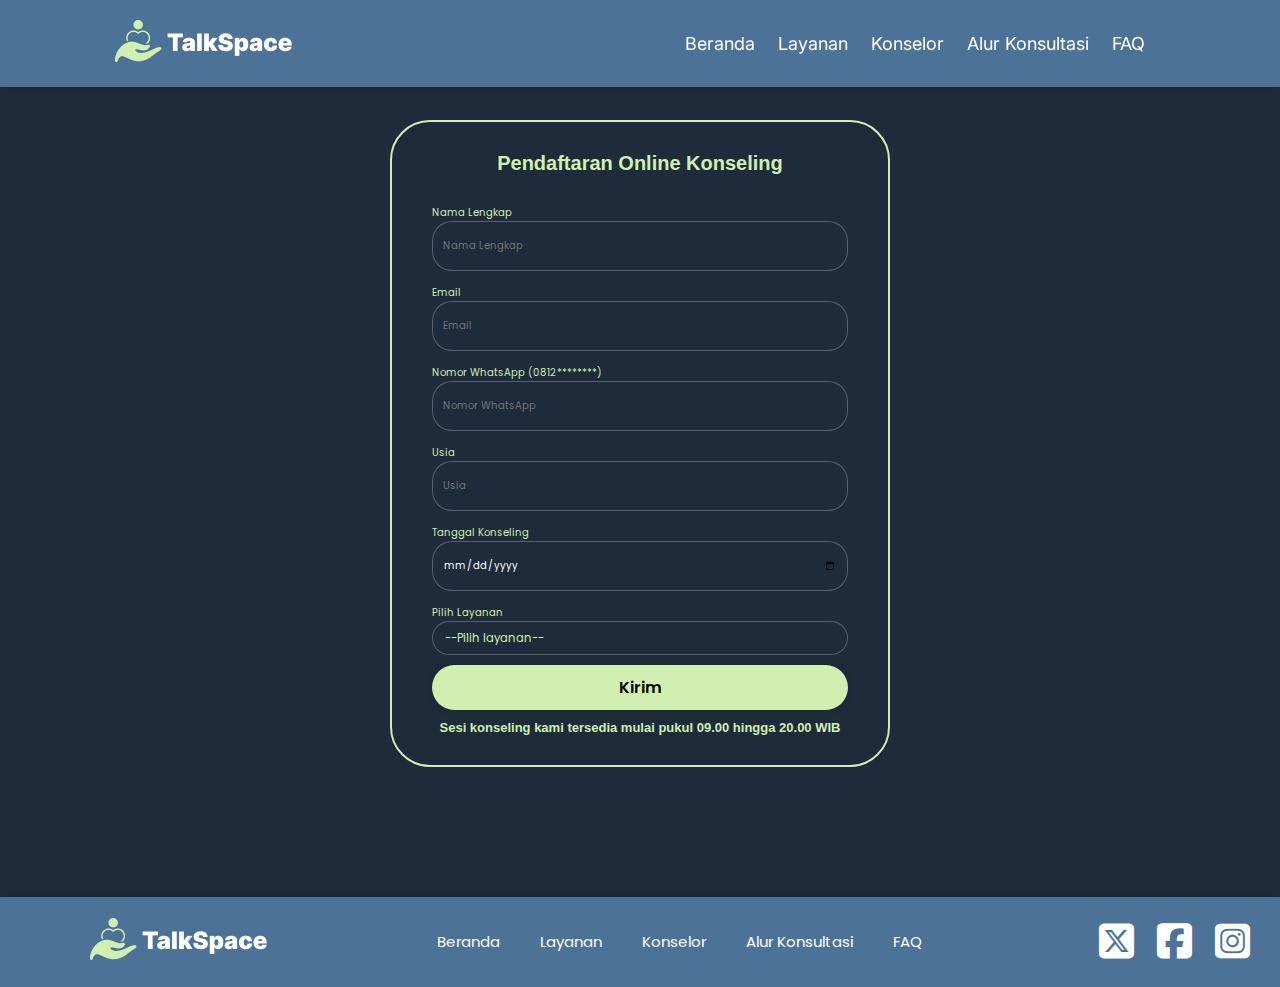
<file: booking-page.html>
<!DOCTYPE html>
<html lang="en">
  <head>
    <meta charset="UTF-8" />
    <meta
      name="viewport"
      content="width=device-width, initial-scale=1.0, maximum-scale=1.0, user-scalable=0"
    />
    <title>Pendaftaran</title>
    <link rel="stylesheet" href="css/booking-page.css" />
    <link
      rel="stylesheet"
      href="https://cdnjs.cloudflare.com/ajax/libs/font-awesome/6.4.2/css/all.min.css"
    />
  </head>
  <body>
    <header class="header">
      <a href="index.html">
        <img class="LOGO-WEB" alt="web logo" src="image/LOGO WEB.png" />
      </a>
      <nav class="navbar">
        <div class="navbar-links">
          <a href="index.html">Beranda</a>
          <a href="Produk.html">Layanan</a>
          <a href="konselor.html">Konselor</a>
          <a href="alur-konsultasi.html">Alur Konsultasi</a>
          <a href="FAQ.html">FAQ</a>
        </div>
        <div class="menu-toggle">
          <div class="bar"></div>
          <div class="bar"></div>
          <div class="bar"></div>
        </div>
        <ul class="mobile-menu">
          <li><a href="index.html">Beranda</a></li>
          <li><a href="Produk.html">Layanan</a></li>
          <li><a href="konselor.html">Konselor</a></li>
          <li><a href="alur-konsultasi.html">Alur Konsultasi</a></li>
          <li><a href="FAQ.html">FAQ</a></li>
        </ul>
      </nav>
    </header>
    <div class="booking-menu-box">
      <h1>Pendaftaran Online Konseling</h1>
      <form id="bookingForm" action="https://talkspace-be-production.up.railway.app/api/konseling/add" method="post">
        <div class="text-field">
          <div class="input-box">
            <label for="nama_lengkap">Nama Lengkap</label>
            <input
              type="text"
              id="nama_lengkap"
              name="nama_lengkap"
              required="required"
              placeholder="Nama Lengkap"
              pattern="[a-zA-Z ]+"
            />
          </div>
          <div class="input-box">
            <label for="email">Email</label>
            <input
              type="email"
              name="email"
              required="required"
              id="email"
              placeholder="Email"
            />
          </div>
          <div class="input-box">
            <label for="nomor_whatsapp">Nomor WhatsApp (0812********)</label>
            <input
              type="tel"
              id="nomor_whatsapp"
              name="nomor_whatsapp"
              required="required"
              pattern="[0-9]{10,12}"
              placeholder="Nomor WhatsApp"
            />
          </div>
          <div class="input-box">
            <label for="usia">Usia</label>
            <input
              type="number"
              id="usia"
              name="usia"
              required="required"
              placeholder="Usia"
              min="0"
            />
          </div>
          <div class="input-box">
            <label for="tanggal_konseling">Tanggal Konseling</label>
            <input
              type="date"
              id="tanggal_konseling"
              name="tanggal_konseling"
              required="required"
              placeholder="Tanggal Konseling"
            />
          </div>
          <div class="pilih-paket">
            <label for="layanan">Pilih Layanan</label>
            <select title="layanan" name="layanan" id="layanan">
              <option value="--Pilih layanan--" selected="selected" disabled>
                --Pilih layanan--
              </option>
              <option value="Individual">Individual</option>
              <option value="Family">Family</option>
              <option value="Depression">Depression</option>
              <option value="Anxiety">Anxiety</option>
            </select>
          </div>
          <button type="submit" class="submit-btn" onclick="openPopup()">
            Kirim
          </button>
        </div>
        <h2>Sesi konseling kami tersedia mulai pukul 09.00 hingga 20.00 WIB</h2>
      </form>
    </div>
    <footer class="footer">
      <div class="logo-container-footer">
        <a href="index.html">
          <img class="LOGO-WEB" alt="web logo" src="image/LOGO WEB.png" />
        </a>
      </div>

      <div class="footer-menu-container">
        <div class="footer-menu">
          <a href="index.html">Beranda</a>
        </div>
        <div class="footer-menu">
          <a href="Produk.html">Layanan</a>
        </div>
        <div class="footer-menu">
          <a href="konselor.html">Konselor</a>
        </div>
        <div class="footer-menu">
          <a href="alur-konsultasi.html">Alur Konsultasi</a>
        </div>
        <div class="footer-menu">
          <a href="FAQ.html">FAQ</a>
        </div>
      </div>
      <div class="sosmed-footer">
        <a title="twitter" href="https://twitter.com/" class="twitter-logo"
          ><i class="fa-brands fa-square-x-twitter fa-2xl"></i
        ></a>
        <a title="facebook" href="https://facebook.com/" class="facebook-logo"
          ><i class="fa-brands fa-square-facebook fa-2xl"></i
        ></a>
        <a
          title="instagram"
          href="https://instagram.com/"
          class="instagram-logo"
          ><i class="fa-brands fa-square-instagram fa-2xl"></i
        ></a>
      </div>
    </footer>
    <script src="js/booking-page.js"></script>
  </body>
</html>
</file>
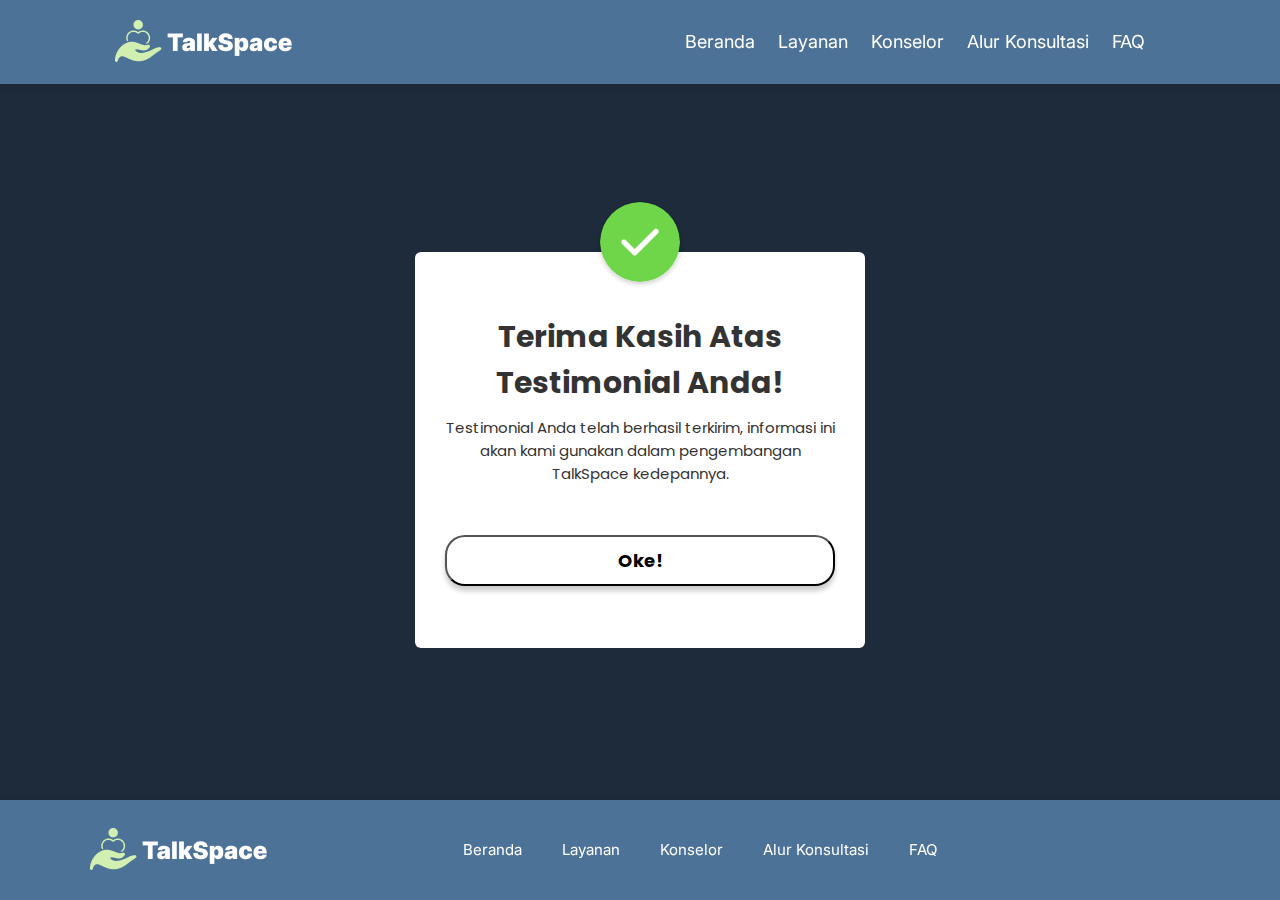
<file: summary-testi.html>
<!DOCTYPE html>
<html lang="en">
  <head>
    <meta charset="UTF-8" />
    <meta
      name="viewport"
      content="width=device-width, initial-scale=1.0, maximum-scale=1.0, user-scalable=0"
    />
    <title>Terima Kasih!</title>
    <link rel="stylesheet" href="css/summary-testi.css" />
  </head>
  <body>
    <header class="header">
      <a href="index.html">
        <img class="LOGO-WEB" alt="web logo" src="image/LOGO WEB.png" />
      </a>
      <nav class="navbar">
        <div class="navbar-links">
          <a href="index.html">Beranda</a>
          <a href="Produk.html">Layanan</a>
          <a href="konselor.html">Konselor</a>
          <a href="alur-konsultasi.html">Alur Konsultasi</a>
          <a href="FAQ.html">FAQ</a>
        </div>
        <div class="menu-toggle">
          <div class="bar"></div>
          <div class="bar"></div>
          <div class="bar"></div>
        </div>
        <ul class="mobile-menu">
          <li><a href="index.html">Beranda</a></li>
          <li><a href="Produk.html">Layanan</a></li>
          <li><a href="konselor.html">Konselor</a></li>
          <li><a href="alur-konsultasi.html">Alur Konsultasi</a></li>
          <li><a href="FAQ.html">FAQ</a></li>
        </ul>
      </nav>
    </header>

    <div class="popup-container">
      <div class="popup">
        <img title="checklist" src="image/404-tick.png" />
        <h2>Terima Kasih Atas Testimonial Anda!</h2>
        <p>
          Testimonial Anda telah berhasil terkirim, informasi ini akan kami
          gunakan dalam pengembangan TalkSpace kedepannya.
        </p>
        <button class="ok-button" id="okeButton">Oke!</button>
      </div>
    </div>

    <footer class="footer">
      <div class="logo-container-footer">
        <a href="index.html">
          <img class="LOGO-WEB" alt="web logo" src="image/LOGO WEB.png" />
        </a>
      </div>

      <div class="footer-menu-container">
        <div class="footer-menu">
          <a href="index.html">Beranda</a>
        </div>
        <div class="footer-menu">
          <a href="Produk.html">Layanan</a>
        </div>
        <div class="footer-menu">
          <a href="konselor.html">Konselor</a>
        </div>
        <div class="footer-menu">
          <a href="alur-konsultasi.html">Alur Konsultasi</a>
        </div>
        <div class="footer-menu">
          <a href="FAQ.html">FAQ</a>
        </div>
      </div>
      <div class="sosmed-footer">
        <a title="twitter" href="https://twitter.com/" class="twitter-logo"
          ><i class="fa-brands fa-square-x-twitter fa-2xl"></i
        ></a>
        <a title="facebook" href="https://facebook.com/" class="facebook-logo"
          ><i class="fa-brands fa-square-facebook fa-2xl"></i
        ></a>
        <a
          title="instagram"
          href="https://instagram.com/"
          class="instagram-logo"
          ><i class="fa-brands fa-square-instagram fa-2xl"></i
        ></a>
      </div>
    </footer>
    <script src="js/summary-testi.js"></script>
  </body>
</html>
</file>
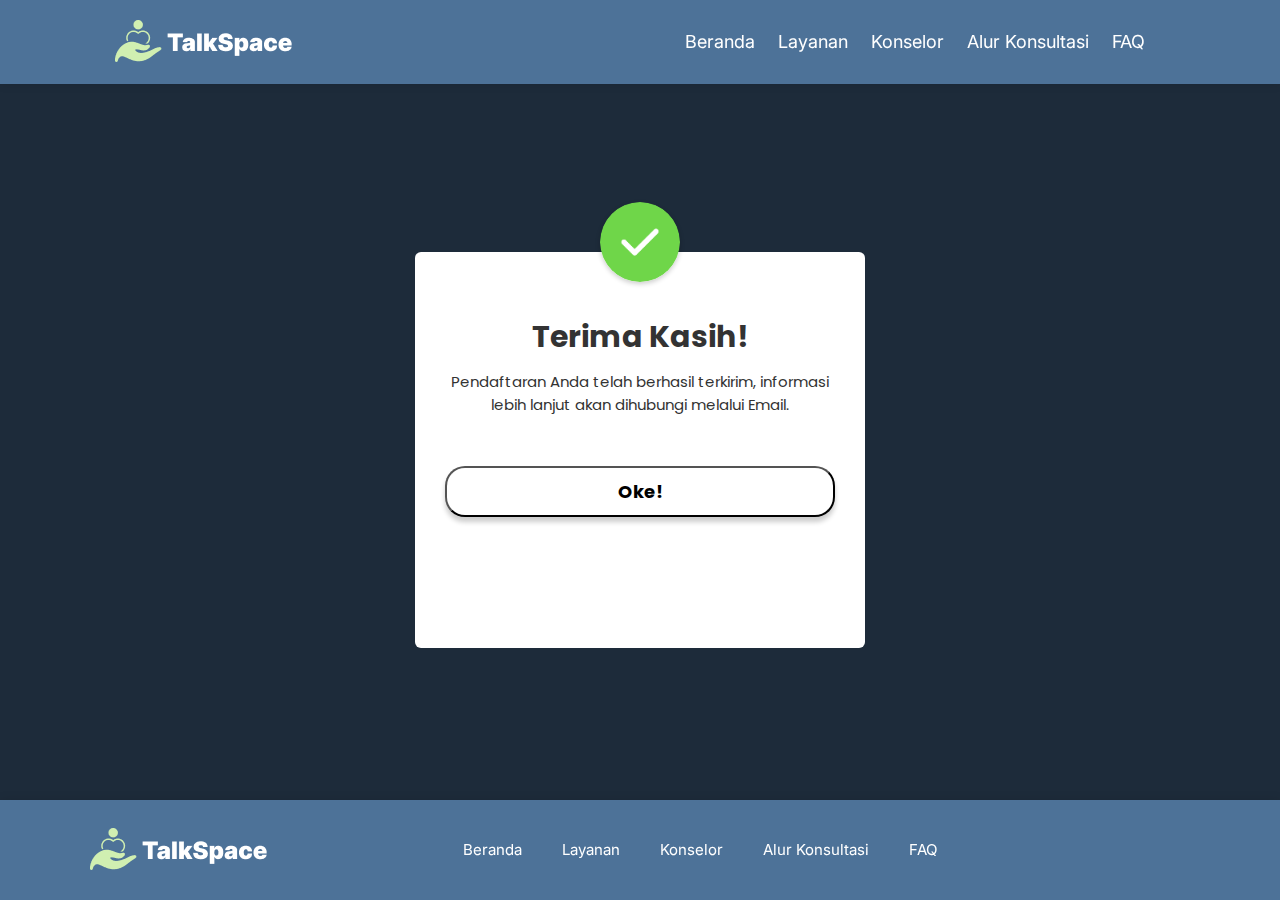
<file: summary.html>
<!DOCTYPE html>
<html lang="en">
  <head>
    <meta charset="UTF-8" />
    <meta
      name="viewport"
      content="width=device-width, initial-scale=1.0, maximum-scale=1.0, user-scalable=0"
    />
    <title>Terima Kasih!</title>
    <link rel="stylesheet" href="css/summary.css" />
  </head>
  <body>
    <header class="header">
      <a href="index.html">
        <img class="LOGO-WEB" alt="web logo" src="image/LOGO WEB.png" />
      </a>
      <nav class="navbar">
        <div class="navbar-links">
          <a href="index.html">Beranda</a>
          <a href="Produk.html">Layanan</a>
          <a href="konselor.html">Konselor</a>
          <a href="alur-konsultasi.html">Alur Konsultasi</a>
          <a href="FAQ.html">FAQ</a>
        </div>
        <div class="menu-toggle">
          <div class="bar"></div>
          <div class="bar"></div>
          <div class="bar"></div>
        </div>
        <ul class="mobile-menu">
          <li><a href="index.html">Beranda</a></li>
          <li><a href="Produk.html">Layanan</a></li>
          <li><a href="konselor.html">Konselor</a></li>
          <li><a href="alur-konsultasi.html">Alur Konsultasi</a></li>
          <li><a href="FAQ.html">FAQ</a></li>
        </ul>
      </nav>
    </header>

    <div class="popup-container">
      <div class="popup">
        <img title="checklist" src="image/404-tick.png" />
        <h2>Terima Kasih!</h2>
        <p>
          Pendaftaran Anda telah berhasil terkirim, informasi lebih lanjut akan
          dihubungi melalui Email.
        </p>
        <button class="ok-button" id="okeButton">Oke!</button>
      </div>
    </div>

    <footer class="footer">
      <div class="logo-container-footer">
        <a href="index.html">
          <img class="LOGO-WEB" alt="web logo" src="image/LOGO WEB.png" />
        </a>
      </div>

      <div class="footer-menu-container">
        <div class="footer-menu">
          <a href="index.html">Beranda</a>
        </div>
        <div class="footer-menu">
          <a href="Produk.html">Layanan</a>
        </div>
        <div class="footer-menu">
          <a href="konselor.html">Konselor</a>
        </div>
        <div class="footer-menu">
          <a href="alur-konsultasi.html">Alur Konsultasi</a>
        </div>
        <div class="footer-menu">
          <a href="FAQ.html">FAQ</a>
        </div>
      </div>
      <div class="sosmed-footer">
        <a title="twitter" href="https://twitter.com/" class="twitter-logo"
          ><i class="fa-brands fa-square-x-twitter fa-2xl"></i
        ></a>
        <a title="facebook" href="https://facebook.com/" class="facebook-logo"
          ><i class="fa-brands fa-square-facebook fa-2xl"></i
        ></a>
        <a
          title="instagram"
          href="https://instagram.com/"
          class="instagram-logo"
          ><i class="fa-brands fa-square-instagram fa-2xl"></i
        ></a>
      </div>
    </footer>
    <script src="js/summary.js"></script>
  </body>
</html>
</file>
<file: css/booking-page.css>
@import url('https://fonts.googleapis.com/css2?family=Inter:wght@300&family=Poppins:wght@100;200;300;400;500;600;700&display=swap');


* {
  font-family: 'Poppins', sans-serif;
  margin: 0;
  padding: 0;
  box-sizing: border-box;
  transition: all .2s ease-out;
  text-decoration: none;
}

body {
  display: flex;
  justify-content: center;
  align-items: center;
  min-height: 100vh;
  flex-direction: column;
  gap: 30px;
  background: #1d2b3a;
}

html {
  font-size: 62.5%;
  overflow-x: hidden;
  scroll-padding-top: 7rem;
  scroll-behavior: smooth;
  --first-color: #4D7298;
  --second-color: #D0EFB1;
  --third-color: #3063C2;
  --fourth-color: #204EA5;
  --base-color: #fff;
  text-decoration-color: none;
}

.header {
  position: fixed;
  top: 0;
  left: 0;
  right: 0;
  z-index: 1000;
  display: flex;
  justify-content: space-between;
  align-items: center;
  padding: 2rem 9%;
  background: var(--first-color);
  box-shadow: 0 0 10px rgba(0, 0, 0, 0.1);
}

@media screen and (max-width: 984px) {
  .header {
    padding: 2rem 5%;
  }
}

@media screen and (min-width: 985px) {
  .navbar-links {
    display: block;
  }

  .menu-toggle {
    display: none;
  }

  .mobile-menu {
    display: none;
  }
}

@media screen and (max-width: 984px) {
  .navbar-links {
    display: none;
  }

  .menu-toggle {
    display: flex;
  }

  .mobile-menu {
    display: none;
  }

  .mobile-menu.active {
    display: flex;
  }
}

.mobile-menu {
  display: none;
  flex-direction: column;
  background-color: var(--first-color);
  position: absolute;
  top: 100%;
  left: 0;
  width: 100%;
  text-align: center;
  z-index: 1001;
}

.menu-toggle {
  flex-direction: column;
  cursor: pointer;
  padding: 10px;
  margin-right: 20px;
}

.bar {
  width: 25px;
  height: 3px;
  background-color: white;
  margin: 3px 0;
  transition: transform 0.2s ease-out;
}

.mobile-menu.active {
  position: absolute;
  top: 100%;
  left: 0;
  background-color: var(--first-color);
  width: 100%;
  text-align: center;
  z-index: 1001;
  padding: 20px 0;
  box-shadow: 0 0 10px rgba(0, 0, 0, 0.1);
}

.mobile-menu li {
  margin: 10px 0;
}

.mobile-menu a {
  color: white;
  text-decoration: none;
  font-size: 18px;
}

.logo-web {
  font-size: 2.5rem;
}

.navbar a {
  margin-right: 20px;

  text-decoration: none;
  color: white;
  font-family: Inter;
  font-size: 18px;
  font-weight: 400;
  line-height: 22px;
  letter-spacing: 0em;
  text-align: left;
  transition: color 0.2s ease-out;
}

.navbar a:active {
  color: var(--second-color);
}

.navbar a:hover {
  color: var(--second-color)
}


.booking-menu-box {
  position: relative;
  width: 500px;
  background: transparent;
  border: 2px solid var(--second-color);
  border-radius: 40px;
  padding: 30px 40px;
  justify-content: center;
  align-items: center;
  margin-top: 120px;
  margin-bottom: 100px;
}

.booking-menu-box h1 {
  font-family: Arial, Helvetica, sans-serif;
  color: var(--second-color);
  text-align: center;
}

.booking-menu-box h2 {
  font-family: Arial, Helvetica, sans-serif;
  color: var(--second-color);
  text-align: center;
  margin-top: 1rem;
  font-size: 1.3rem;
}

.booking-menu-box .input-box {
  width: 100%;
  height: 50px;
  margin: 30px 0;

}

.input-box input {
  width: 100%;
  height: 100%;
  padding: 10px;
  border: none;
  outline: none;
  border: 1px solid rgba(255, 255, 255, 0.25);
  background: #1d2b3a;
  border-radius: 20px;
  font-size: 1em;
  transition: 0.5s;
}

input,
select,
textarea {
  color: white;
}

label {
  color: var(--second-color);
}

.input-box input:valid,
.input-box input:focus {
  border: 1px solid #ffffff;
}

.custom-select {
  min-width: 350px;
  position: relative;
}

select {
  -webkit-appearance: none;
  appearance: none;
  width: 100%;
  font-size: 1.15rem;
  padding: 0.675em 6em 0.675em 1em;
  background-color: #1d2b3a;
  border: 1px solid rgba(255, 255, 255, 0.25);
  border-radius: 20px;
  color: var(--second-color);
  cursor: pointer;
}

.booking-menu-box .submit-btn {
  width: 100%;
  height: 45px;
  background: var(--second-color);
  border: none;
  outline: none;
  border-radius: 40px;
  box-shadow: 0 0 10px rgba(0, 0, 0, .1);
  cursor: pointer;
  font-size: 16px;
  color: #000;
  font-weight: 600;
  margin-top: 1rem;
}

.submit-btn:hover {
  background-color: var(--base-color);
}

.footer {
  position: relative;
  display: flex;
  background-color: var(--first-color);
  padding: 2rem;
  width: 100vw;
  z-index: 1000;
  align-items: center;
  box-shadow: 0 0 10px rgba(0, 0, 0, 0.1);
}

.logo-container-footer {
  margin-left: 7rem;
}

.logo-container-footer h1 {
  font-family: Inter;
  width: 20rem;
  margin: 0;
  font-size: 1.3rem;
  font-weight: 400;
  line-height: 15px;
  letter-spacing: 0em;
  text-align: left;
  padding-top: 1rem;
  padding-bottom: 1rem;
}


.logo-web {
  font-size: 2.5rem;
}



.footer-menu {
  font-family: Inter;
  margin: 1rem;
  font-size: 1.5rem;
  font-weight: 400;
  line-height: 3rem;
  letter-spacing: 0em;
  text-align: left;
  list-style-type: none;
  padding: 0;
  display: flex;
  flex-direction: column;

}

.footer-menu-container {
  display: flex;
  margin: auto;
  gap: 2rem;
}

.footer-menu li:first-child {
  font-weight: bold;
}


.sosmed-footer a {
  font-size: 2rem;
  color: #fff;
  padding: 1rem;
  animation: fadeInLeft 1s ease-in-out;
  display: inline-block;
}

.sosmed-footer a:hover {
  color: var(--second-color);
}

.footer-menu-container a {
  text-decoration: none;
  color: var(--base-color);
  transition: color 0.2s ease-out;
}

.footer-menu-container a:hover {
  color: var(--second-color);
}

.footer-description {
  margin-left: 3rem;
  color: var(--base-color);
  width: 25rem;
  font-size: 1.3rem;
}

@media screen and (max-width: 984px) {
  .booking-menu-box {
    width: 100%;
    padding: 20px;
  }

  .booking-menu-box h1 {
    font-size: 1.8rem;
  }

  .booking-menu-box h2 {
    font-size: 1.2rem;
  }

  .input-box {
    margin: 15px 0;
  }

  .input-box input {
    font-size: 1rem;
  }

  .booking-menu-box .submit-btn {
    font-size: 1rem;
    margin-top: 20px;
  }

  .footer {
    padding: 2rem 0;
    flex-direction: column;
    align-items: center;
    text-align: center;
  }

  .footer-menu-container {
    display: flex;
    flex-direction: column;
    gap: 1rem;
    margin: 1rem 0;
  }

  .footer-menu {
    margin: 1rem 0;
    text-align: center;
  }

  .logo-container-footer {
    margin: 1rem 0;
    text-align: center;
  }

  .sosmed-footer {
    margin: 1rem 0;
    text-align: center;
  }
}

@media screen and (max-width: 437px) {
  .book-button {
    display: none;
  }
}
</file>
<file: css/summary-testi.css>
@import url('https://fonts.googleapis.com/css2?family=Inter:wght@300&family=Poppins:wght@100;200;300;400;500;600;700&display=swap');


* {
  font-family: 'Inter', 'Poppins', sans-serif;
  margin: 0;
  padding: 0;
  box-sizing: border-box;
  transition: all .2s ease-out;
  text-decoration: none;
}

body {
  display: flex;
  justify-content: center;
  align-items: center;
  min-height: 100vh;
  flex-direction: column;
  gap: 30px;
  background: #1d2b3a;
}

html {
  font-size: 62.5%;
  overflow-x: hidden;
  scroll-padding-top: 7rem;
  scroll-behavior: smooth;
  --first-color: #4D7298;
  --second-color: #D0EFB1;
  --third-color: #3063C2;
  --fourth-color: #204EA5;
  --base-color: #fff;
  text-decoration-color: none;
}

.header {
  position: fixed;
  top: 0;
  left: 0;
  right: 0;
  z-index: 1000;
  display: flex;
  justify-content: space-between;
  align-items: center;
  padding: 2rem 9%;
  background: var(--first-color);
  box-shadow: 0 0 10px rgba(0, 0, 0, 0.1);
}

@media screen and (max-width: 768px) {
  .header {
    padding: 2rem 5%;
  }
}

@media screen and (min-width: 769px) {
  .navbar-links {
    display: block;
  }

  .menu-toggle {
    display: none;
  }

  .mobile-menu {
    display: none;
  }
}

@media screen and (max-width: 768px) {
  .navbar-links {
    display: none;
  }

  .menu-toggle {
    display: flex;
  }

  .mobile-menu {
    display: none;
  }

  .mobile-menu.active {
    display: flex;
  }
}

.mobile-menu {
  display: none;
  flex-direction: column;
  background-color: var(--first-color);
  position: absolute;
  top: 100%;
  left: 0;
  width: 100%;
  text-align: center;
  z-index: 1001;
}

.menu-toggle {
  flex-direction: column;
  cursor: pointer;
  padding: 10px;
  margin-right: 20px;
}

.bar {
  width: 25px;
  height: 3px;
  background-color: white;
  margin: 3px 0;
  transition: transform 0.2s ease-out;
}

.mobile-menu.active {
  position: absolute;
  top: 100%;
  left: 0;
  background-color: var(--first-color);
  width: 100%;
  text-align: center;
  z-index: 1001;
  padding: 20px 0;
  box-shadow: 0 0 10px rgba(0, 0, 0, 0.1);
}

.mobile-menu li {
  margin: 10px 0;
}

.mobile-menu a {
  color: white;
  text-decoration: none;
  font-size: 18px;
}

.logo-web {
  font-size: 2.5rem;
}

.navbar a {
  margin-right: 20px;

  text-decoration: none;
  color: white;
  font-family: Inter;
  font-size: 18px;
  font-weight: 400;
  line-height: 22px;
  letter-spacing: 0em;
  text-align: left;
  transition: color 0.2s ease-out;
}

.navbar a:active {
  color: var(--second-color);
}

.navbar a:hover {
  color: var(--second-color)
}

.popup-container {
  position: relative;
  width: 500px;
  background-color: #1d2b3a;
  padding: 30px 40px;
  justify-content: center;
  align-items: center;
  margin: 30px 0 30px;
  height: 50vh;
  display: flex;
}

.popup {
  width: 450px;
  height: 44vh;
  background: #fff;
  border-radius: 6px;
  position: absolute;
  padding: 0 30px 30px;
  text-align: center;
  padding: 0 30px 0 30px;
  color: #333;
  transition: transform 0.4s, top 0.4s;
}

.popup img {
  width: 80px;
  margin-top: -50px;
  border-radius: 50%;
  box-shadow: 0 2px 5px rgba(0, 0, 0, 0.2);
}

.popup h2 {
  font-family: 'Poppins', sans-serif;
  font-size: 30px;
  font-weight: bolder;
  margin: 30px 0 10px;
}

.popup p {
  font-family: 'Poppins', sans-serif;
  font-size: 15px;
  font-weight: light;
}

.ok-button {
  font-family: 'Poppins', sans-serif;
  width: 100%;
  margin-top: 50px;
  padding: 10px 0;
  background: white;
  border: 1;
  outline: none;
  border-radius: 20px;
  cursor: pointer;
  font-size: 18px;
  font-weight: bold;
  box-shadow: 0 5px 5px rgba(0, 0, 0, 0.2);
}

.ok-button:hover {
  background-color: var(--second-color);
  color: #000;
}

.footer {
  position: fixed;
  display: flex;
  background-color: var(--first-color);
  padding: 2rem;
  width: 100vw;
  height: 10rem;
  z-index: 1000;
  align-items: center;
  box-shadow: 0 0 10px rgba(0, 0, 0, 0.1);
  bottom: 0;
}

.logo-container-footer {
  margin-left: 7rem;
  ;
}

.logo-container-footer h1 {
  font-family: Inter;
  width: 20rem;
  margin: 0;
  font-size: 1.3rem;
  font-weight: 400;
  line-height: 15px;
  letter-spacing: 0em;
  text-align: left;
  padding-top: 1rem;
  padding-bottom: 1rem;
}


.logo-web {
  font-size: 2.5rem;
}



.footer-menu {
  font-family: Inter;
  margin: 1rem;
  font-size: 1.5rem;
  font-weight: 400;
  line-height: 3rem;
  letter-spacing: 0em;
  text-align: left;
  list-style-type: none;
  padding: 0;
  display: flex;
  flex-direction: column;

}

.footer-menu-container {
  display: flex;
  margin: auto;
  gap: 2rem;
}

.footer-menu li:first-child {
  font-weight: bold;
}

.sosmed-footer {
  margin-right: 7rem;
}

.sosmed-footer a {
  font-size: 2rem;
  color: #fff;
  padding: 1rem;
  animation: fadeInLeft 1s ease-in-out;
}

.sosmed-footer a:hover {
  color: var(--second-color);
}

.footer-menu-container a {
  text-decoration: none;
  color: var(--base-color);
  transition: color 0.2s ease-out;
}

.footer-menu-container a:hover {
  color: var(--second-color);
}

.footer-description {
  margin-left: 3rem;
  color: var(--base-color);
  width: 25rem;
  font-size: 1.3rem;
}

@media screen and (max-width: 768px) {
  .footer {
    padding: 2rem 0;
    flex-direction: column;
    align-items: center;
    text-align: center;
  }

  .footer-menu-container {
    display: flex;
    flex-direction: column;
    gap: 1rem;
    margin: 1rem 0;
  }

  .footer-menu {
    margin: 1rem 0;
    text-align: center;
  }

  .logo-container-footer {
    margin: 1rem 0;
    text-align: center;
  }

  .sosmed-footer {
    margin: 1rem 0;
    text-align: center;
  }
}

@media screen and (max-width: 437px) {
  .book-button {
    display: none;
  }
}
</file>
<file: css/summary.css>
@import url('https://fonts.googleapis.com/css2?family=Inter:wght@300&family=Poppins:wght@100;200;300;400;500;600;700&display=swap');


* {
  font-family: 'Inter', 'Poppins', sans-serif;
  margin: 0;
  padding: 0;
  box-sizing: border-box;
  transition: all .2s ease-out;
  text-decoration: none;
}

body {
  display: flex;
  justify-content: center;
  align-items: center;
  min-height: 100vh;
  flex-direction: column;
  gap: 30px;
  background: #1d2b3a;
}

html {
  font-size: 62.5%;
  overflow-x: hidden;
  scroll-padding-top: 7rem;
  scroll-behavior: smooth;
  --first-color: #4D7298;
  --second-color: #D0EFB1;
  --third-color: #3063C2;
  --fourth-color: #204EA5;
  --base-color: #fff;
  text-decoration-color: none;
}

.header {
  position: fixed;
  top: 0;
  left: 0;
  right: 0;
  z-index: 1000;
  display: flex;
  justify-content: space-between;
  align-items: center;
  padding: 2rem 9%;
  background: var(--first-color);
  box-shadow: 0 0 10px rgba(0, 0, 0, 0.1);
}

@media screen and (max-width: 768px) {
  .header {
    padding: 2rem 5%;
  }
}

@media screen and (min-width: 769px) {
  .navbar-links {
    display: block;
  }

  .menu-toggle {
    display: none;
  }

  .mobile-menu {
    display: none;
  }
}

@media screen and (max-width: 768px) {
  .navbar-links {
    display: none;
  }

  .menu-toggle {
    display: flex;
  }

  .mobile-menu {
    display: none;
  }

  .mobile-menu.active {
    display: flex;
  }
}

.mobile-menu {
  display: none;
  flex-direction: column;
  background-color: var(--first-color);
  position: absolute;
  top: 100%;
  left: 0;
  width: 100%;
  text-align: center;
  z-index: 1001;
}

.menu-toggle {
  flex-direction: column;
  cursor: pointer;
  padding: 10px;
  margin-right: 20px;
}

.bar {
  width: 25px;
  height: 3px;
  background-color: white;
  margin: 3px 0;
  transition: transform 0.2s ease-out;
}

.mobile-menu.active {
  position: absolute;
  top: 100%;
  left: 0;
  background-color: var(--first-color);
  width: 100%;
  text-align: center;
  z-index: 1001;
  padding: 20px 0;
  box-shadow: 0 0 10px rgba(0, 0, 0, 0.1);
}

.mobile-menu li {
  margin: 10px 0;
}

.mobile-menu a {
  color: white;
  text-decoration: none;
  font-size: 18px;
}

.logo-web {
  font-size: 2.5rem;
}

.navbar a {
  margin-right: 20px;

  text-decoration: none;
  color: white;
  font-family: Inter;
  font-size: 18px;
  font-weight: 400;
  line-height: 22px;
  letter-spacing: 0em;
  text-align: left;
  transition: color 0.2s ease-out;
}

.navbar a:active {
  color: var(--second-color);
}

.navbar a:hover {
  color: var(--second-color)
}

.popup-container {
  position: relative;
  width: 500px;
  background-color: #1d2b3a;
  padding: 30px 40px;
  justify-content: center;
  align-items: center;
  margin: 30px 0 30px;
  height: 50vh;
  display: flex;
}

.popup {
  width: 450px;
  height: 44vh;
  background: #fff;
  border-radius: 6px;
  position: absolute;
  padding: 0 30px 30px;
  text-align: center;
  padding: 0 30px 0 30px;
  color: #333;
  transition: transform 0.4s, top 0.4s;
}

.popup img {
  width: 80px;
  margin-top: -50px;
  border-radius: 50%;
  box-shadow: 0 2px 5px rgba(0, 0, 0, 0.2);
}

.popup h2 {
  font-family: 'Poppins', sans-serif;
  font-size: 30px;
  font-weight: bolder;
  margin: 30px 0 10px;
}

.popup p {
  font-family: 'Poppins', sans-serif;
  font-size: 15px;
  font-weight: light;
}

.ok-button {
  font-family: 'Poppins', sans-serif;
  width: 100%;
  margin-top: 50px;
  padding: 10px 0;
  background: white;
  border: 1;
  outline: none;
  border-radius: 20px;
  cursor: pointer;
  font-size: 18px;
  font-weight: bold;
  box-shadow: 0 5px 5px rgba(0, 0, 0, 0.2);
}

.ok-button:hover {
  background-color: var(--second-color);
  color: #000;
}

.footer {
  position: fixed;
  display: flex;
  background-color: var(--first-color);
  padding: 2rem;
  width: 100vw;
  height: 10rem;
  z-index: 1000;
  align-items: center;
  box-shadow: 0 0 10px rgba(0, 0, 0, 0.1);
  bottom: 0;
}

.logo-container-footer {
  margin-left: 7rem;
  ;
}

.logo-container-footer h1 {
  font-family: Inter;
  width: 20rem;
  margin: 0;
  font-size: 1.3rem;
  font-weight: 400;
  line-height: 15px;
  letter-spacing: 0em;
  text-align: left;
  padding-top: 1rem;
  padding-bottom: 1rem;
}


.logo-web {
  font-size: 2.5rem;
}



.footer-menu {
  font-family: Inter;
  margin: 1rem;
  font-size: 1.5rem;
  font-weight: 400;
  line-height: 3rem;
  letter-spacing: 0em;
  text-align: left;
  list-style-type: none;
  padding: 0;
  display: flex;
  flex-direction: column;

}

.footer-menu-container {
  display: flex;
  margin: auto;
  gap: 2rem;
}

.footer-menu li:first-child {
  font-weight: bold;
}

.sosmed-footer {
  margin-right: 7rem;
}

.sosmed-footer a {
  font-size: 2rem;
  color: #fff;
  padding: 1rem;
  animation: fadeInLeft 1s ease-in-out;
}

.sosmed-footer a:hover {
  color: var(--second-color);
}

.footer-menu-container a {
  text-decoration: none;
  color: var(--base-color);
  transition: color 0.2s ease-out;
}

.footer-menu-container a:hover {
  color: var(--second-color);
}

.footer-description {
  margin-left: 3rem;
  color: var(--base-color);
  width: 25rem;
  font-size: 1.3rem;
}

@media screen and (max-width: 768px) {
  .footer {
    padding: 2rem 0;
    flex-direction: column;
    align-items: center;
    text-align: center;
  }

  .footer-menu-container {
    display: flex;
    flex-direction: column;
    gap: 1rem;
    margin: 1rem 0;
  }

  .footer-menu {
    margin: 1rem 0;
    text-align: center;
  }

  .logo-container-footer {
    margin: 1rem 0;
    text-align: center;
  }

  .sosmed-footer {
    margin: 1rem 0;
    text-align: center;
  }
}

@media screen and (max-width: 437px) {
  .book-button {
    display: none;
  }
}
</file>
